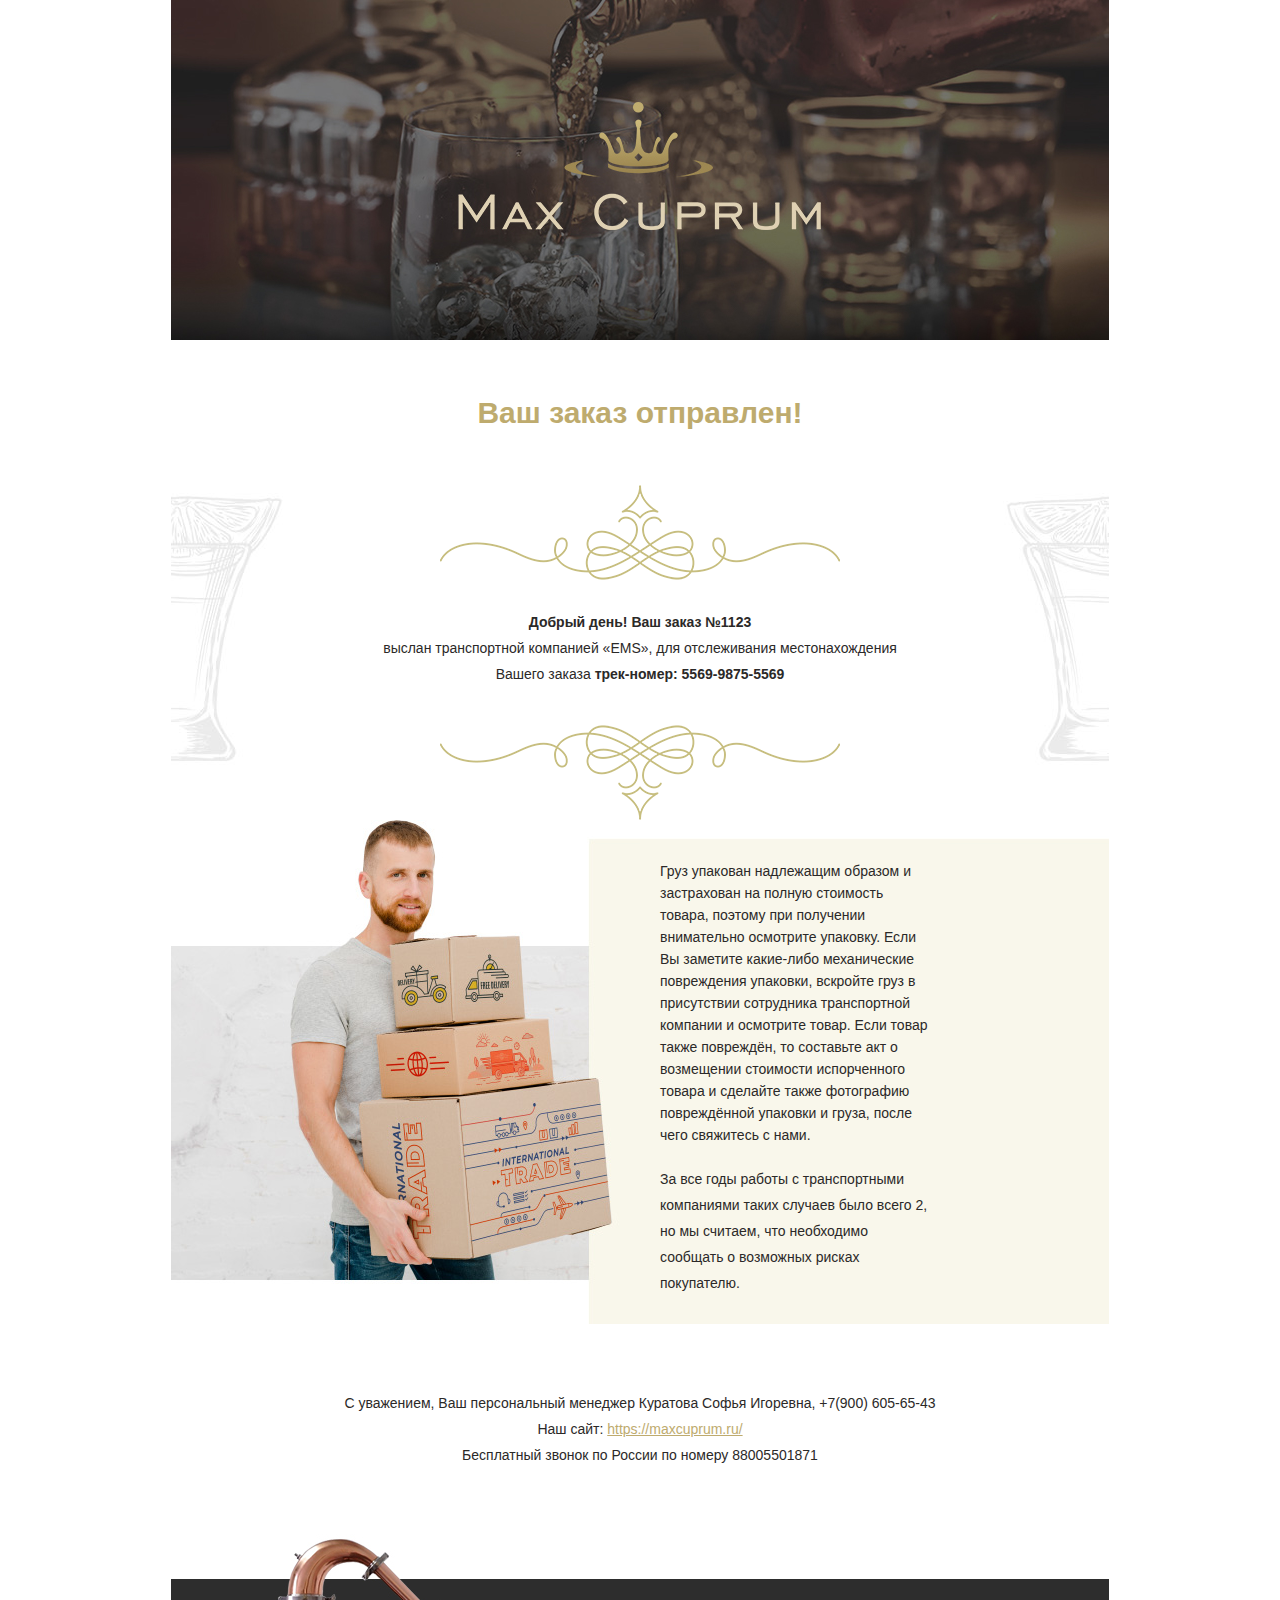
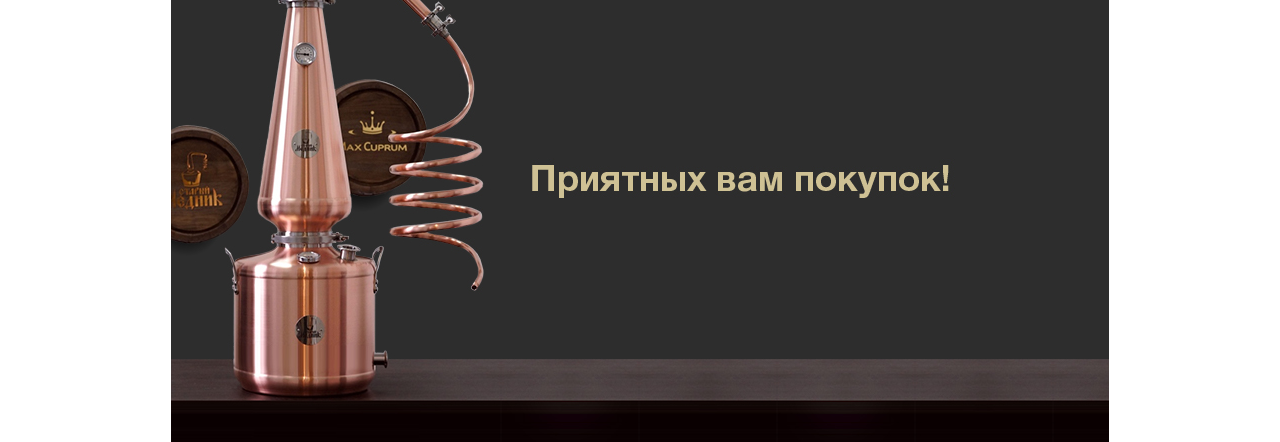
<file: index.html>
<!DOCTYPE html PUBLIC "-//W3C//DTD XHTML 1.0 Transitional//EN" "http://www.w3.org/TR/xhtml1/DTD/xhtml1-transitional.dtd">
<html xmlns="http://www.w3.org/1999/xhtml">
<head>
<meta http-equiv="Content-Type" content="text/html; charset=utf-8" />
    <!--[if !mso]><!-->
        <meta http-equiv="X-UA-Compatible" content="IE=edge" />
    <!--<![endif]-->
    <meta name="viewport" content="width=device-width, initial-scale=1.0">
    <title>Заголовок</title>
<!--[if gte mso 9]>
<xml>
<o:officedocumentsettings><o:allowpng/><o:pixelsperinch>96</o:pixelsperinch></o:officedocumentsettings>
</xml>
<![endif]-->
<!--[if gte mso 16]>
    <style type="text/css">
    /* Your Outlook-specific CSS goes here. */
    </style>
<![endif]-->
<style type="text/css">

#outlook a{
    padding:0;
}
.ExternalClass Class Override
.ExternalClass{
    width:100%;
}
.ExternalClass,
.ExternalClass p,
.ExternalClass span,
.ExternalClass font,
.ExternalClass td,
.ExternalClass div{
    line-height: 100%;
}
</style>
</head>
<body style="margin-top:0 !important;margin-bottom:0 !important;margin-right:0 !important;margin-left:0 !important;padding-top:0;padding-bottom:0;padding-right:0;padding-left:0;background-color:#ffffff;width:100% !important;" >
<table width="100%" cellpadding="0" cellspacing="0" border="0" style="border-collapse:collapse;border-spacing:0;mso-table-lspace:0pt;mso-table-rspace:0pt;" >
<tr>
    <td align="center" valign="top" style="padding-top:0;padding-bottom:0;padding-right:0;padding-left:0;" ><center>
        <img src="top.jpg" alt="" width="938" height="340" align="center" class="img600" style="border-width:0;display:block;-ms-interpolation-mode:bicubic;width:100%;max-width:938px;height:auto;" /></center></td>
</tr>
<tr>
    <td height="145" align="center" valign="middle" style="padding-left:10px;padding-right:10px;padding-top:0;padding-bottom:0;" >
        <p class="h1" style="mso-line-height:exactly;Margin-top:0;Margin-left:0;Margin-right:0;font-family:Arial, 'HelveticaNeueCyr', Helvetica, sans-serif;color:#beab6e;text-align:center;font-size:30px;line-height:34px;font-weight:bold;Margin-bottom:0px;" >Ваш заказ отправлен!</p>
    </td>
</tr>
<tr>
    <td align="center" valign="top" class="good_day" style="padding-top:0;padding-bottom:0;padding-right:0;padding-left:0;background-image:url(bgi.jpg);background-position:top center;background-repeat:no-repeat;" >
<center class="wrapper" style="width:100%;table-layout:fixed;-webkit-text-size-adjust:100%;-ms-text-size-adjust:100%;" >
<div class="webkit" style="max-width:600px;margin-top:0;margin-bottom:0;margin-right:auto;margin-left:auto;" >
<!--[if (gte mso 9)|(IE)]>
<table width="600" align="center" style="border-spacing:0;mso-table-lspace:0pt;mso-table-rspace:0pt;" >
<tr>
<td style="padding-top:0;padding-bottom:0;padding-right:0;padding-left:0;" >
<![endif]-->
<table class="outer" align="center" role="presentation" cellpadding="0" cellspacing="0" border="0" style="border-spacing:0;mso-table-lspace:0pt;mso-table-rspace:0pt;Margin:0 auto;width:100%;max-width:600px;border-collapse:collapse;" >
<tr>
<td align="center" valign="top" style="padding-top:0;padding-bottom:0;padding-right:0;padding-left:0;" >
<center><img src="arab_top.png" alt="" width="400" height="95" class="img400" style="border-width:0;display:block;-ms-interpolation-mode:bicubic;width:100%;max-width:400px;height:auto;" /></center>
</td>
</tr>
<tr>
    <td height="145" align="center" valign="middle" style="padding-left:10px;padding-right:10px;padding-top:0;padding-bottom:0;" >
        <p class="p1" style="mso-line-height:exactly;Margin-top:0;Margin-left:0;Margin-right:0;font-family:Arial, 'HelveticaNeueCyr', Helvetica, sans-serif;color:#2b2928;text-align:center;font-size:14px;line-height:26px;font-weight:normal;Margin-bottom:10px;" ><strong>Добрый день! Ваш заказ №1123</strong> <br />
выслан транспортной компанией «EMS», для отслеживания местонахождения <br />
Вашего заказа <strong>трек-номер: 5569-9875-5569</strong> </p>
    </td>
</tr>
<tr>
<td align="center" valign="top" style="padding-top:0;padding-bottom:0;padding-right:0;padding-left:0;" >
<center><img src="arab_bottom.png" alt="" width="400" height="95" class="img400" style="border-width:0;display:block;-ms-interpolation-mode:bicubic;width:100%;max-width:400px;height:auto;" /></center>
</td>
</tr>
</table>
<!--[if (gte mso 9)|(IE)]>
</td>
</tr>
</table>
<![endif]-->
</div>
</center>        
    </td>
</tr>
<tr>
    <td class="cover" align="center" style="padding-top:0;padding-bottom:0;padding-right:0;padding-left:0;background-image:url(bgi2.jpg);background-position:top center;background-repeat:no-repeat;" >
<center class="wrapper" style="width:100%;table-layout:fixed;-webkit-text-size-adjust:100%;-ms-text-size-adjust:100%;" >
<div class="webkit" style="max-width:600px;margin-top:0;margin-bottom:0;margin-right:auto;margin-left:auto;" >
<!--[if (gte mso 9)|(IE)]>
<table width="600" align="center" style="border-spacing:0;mso-table-lspace:0pt;mso-table-rspace:0pt;" >
<tr>
<td style="padding-top:0;padding-bottom:0;padding-right:0;padding-left:0;" >
<![endif]-->
<table class="outer" align="center" cellpadding="0" cellspacing="0" border="0" style="border-spacing:0;mso-table-lspace:0pt;mso-table-rspace:0pt;Margin:0 auto;width:100%;max-width:600px;border-collapse:collapse;" >
<tr>
    <td align="left" valign="middle" style="padding-top:0;padding-bottom:0;padding-right:0;padding-left:0;" >
<!--[if (gte mso 9)|(IE)]>
 <img src="boxman.jpg" alt="" width="280" height="463" style="display:block;border-width:0;-ms-interpolation-mode:bicubic;" />  
<![endif]-->
</td>
    <td valign="top" style="padding-top:20px;padding-bottom:20px;padding-right:0;padding-left:0;" >
<table width="300" align="right" cellpadding="0" cellspacing="0" border="0" style="border-spacing:0;mso-table-lspace:0pt;mso-table-rspace:0pt;" >
<tr>
    <td style="padding-top:20px;padding-bottom:5px;padding-right:5px;padding-left:20px;background-color:#f9f7eb;" >
<p class="p2" style="mso-line-height:exactly;Margin-top:0;Margin-left:0;Margin-right:0;font-family:Arial, 'HelveticaNeueCyr', Helvetica, sans-serif;color:#2b2928;text-align:left;font-size:14px;line-height:22px;font-weight:normal;Margin-bottom:20px;" >Груз упакован надлежащим образом и застрахован на полную стоимость товара, поэтому при получении внимательно осмотрите упаковку. Если Вы заметите какие-либо механические повреждения упаковки, вскройте груз в присутствии сотрудника транспортной компании и осмотрите товар. Если товар также повреждён, то составьте акт о возмещении стоимости испорченного товара и сделайте также фотографию повреждённой упаковки и груза, после чего свяжитесь с нами. </p>
<p class="p2" style="mso-line-height:exactly;Margin-top:0;Margin-left:0;Margin-right:0;font-family:Arial, 'HelveticaNeueCyr', Helvetica, sans-serif;color:#2b2928;text-align:left;font-size:14px;line-height:26px;font-weight:normal;Margin-bottom:20px;" >
За все годы работы с транспортными компаниями таких случаев было всего 2, но мы считаем, что необходимо сообщать о возможных рисках покупателю. </p>
    </td>
</tr>
</table>
</td>
</tr>
</table>
<!--[if (gte mso 9)|(IE)]>
</td>
</tr>
</table>
<![endif]-->
</div>
</center>
</td>
</tr>

<tr>
    <td height="145" align="center" valign="middle" style="padding-left:10px;padding-right:10px;padding-top:20px;padding-bottom:20px;" >
        <p class="p1" style="mso-line-height:exactly;Margin-top:0;Margin-left:0;Margin-right:0;font-family:Arial, 'HelveticaNeueCyr', Helvetica, sans-serif;color:#2b2928;text-align:center;font-size:14px;line-height:26px;font-weight:normal;Margin-bottom:10px;" >C уважением, Ваш персональный менеджер Куратова Софья Игоревна, +7(900) 605-65-43 <br />
Наш сайт: <a href="" target="_blank" style="color:#beab6e;" >https://maxcuprum.ru/</a><br />
Бесплатный звонок по России по номеру 88005501871
</p>
    </td>
</tr>
<tr>
    <td align="center" valign="top" style="padding-top:0;padding-bottom:0;padding-right:0;padding-left:0;" ><center>
        <img src="bottom.jpg" alt="" width="938" height="516" align="center" class="img600" style="border-width:0;display:block;-ms-interpolation-mode:bicubic;width:100%;max-width:938px;height:auto;" /></center></td>
</tr>
</table>
 
</body>
</html>
</file>
